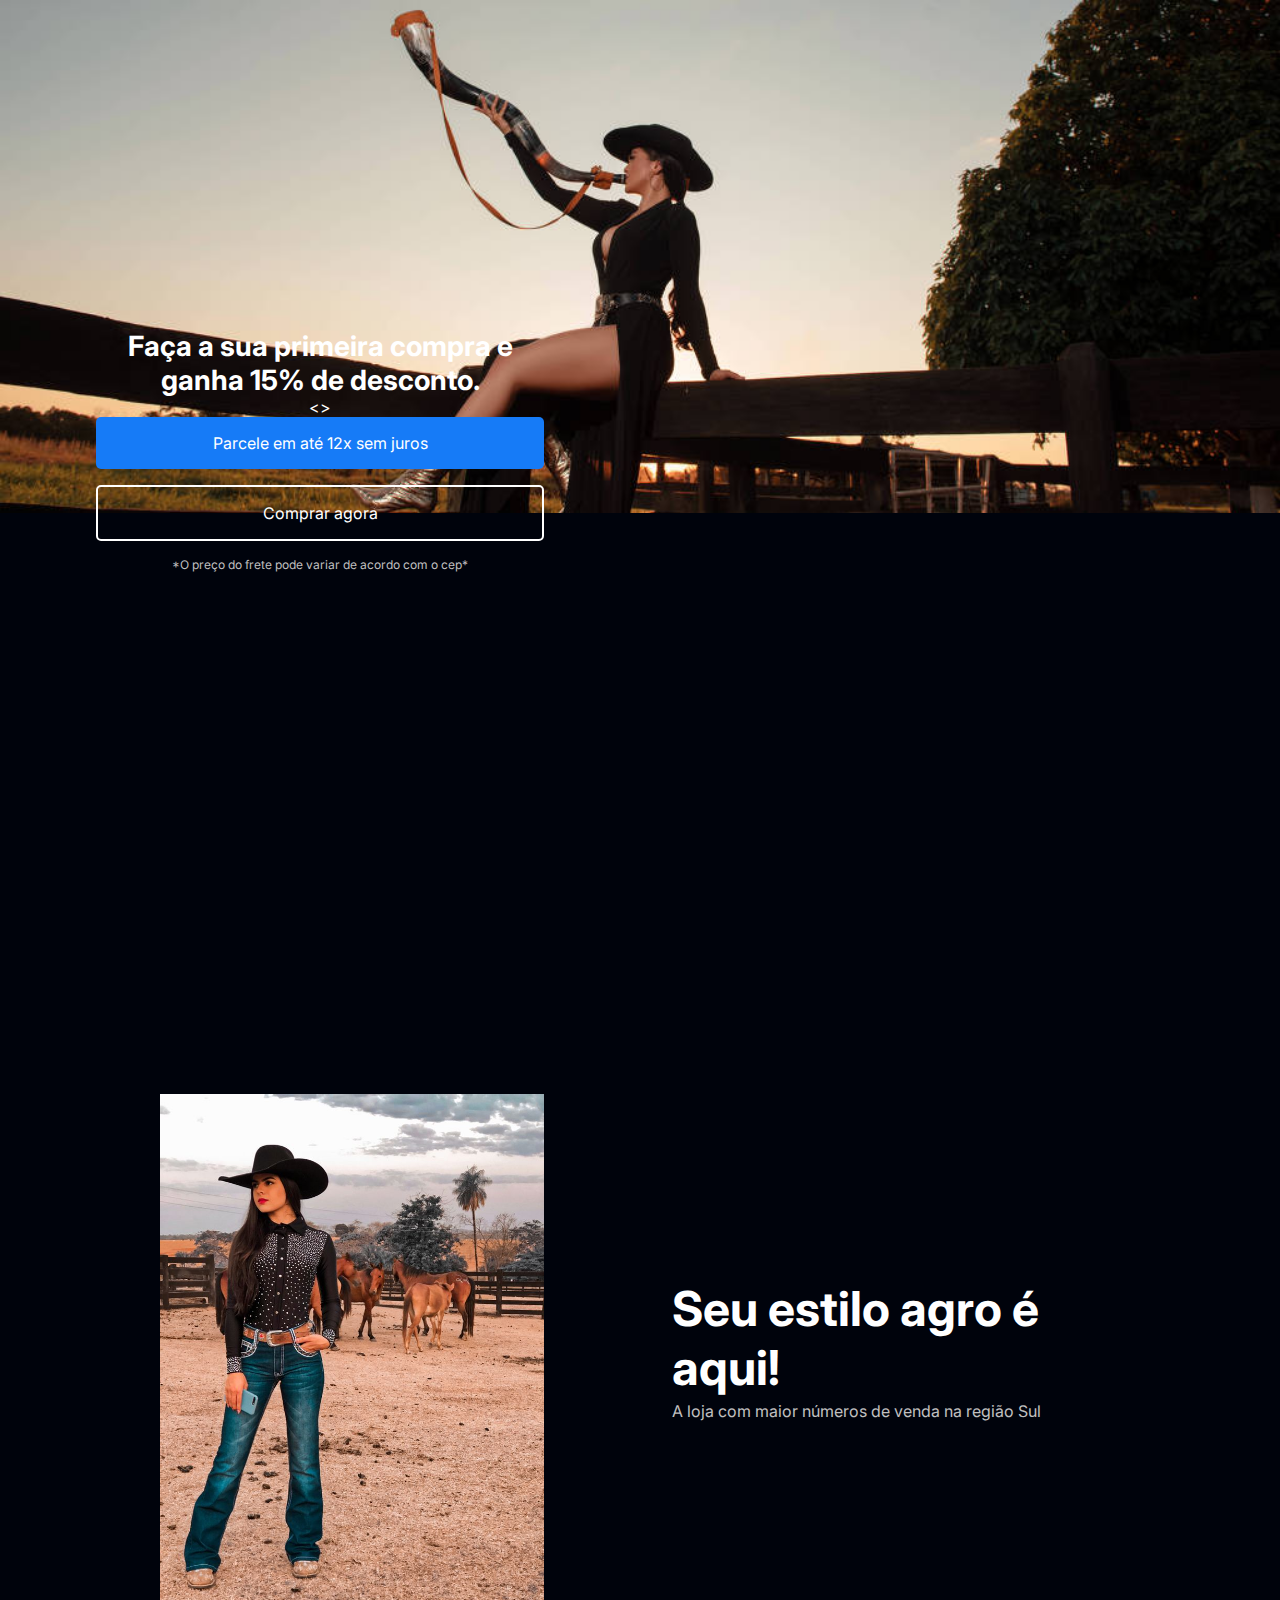
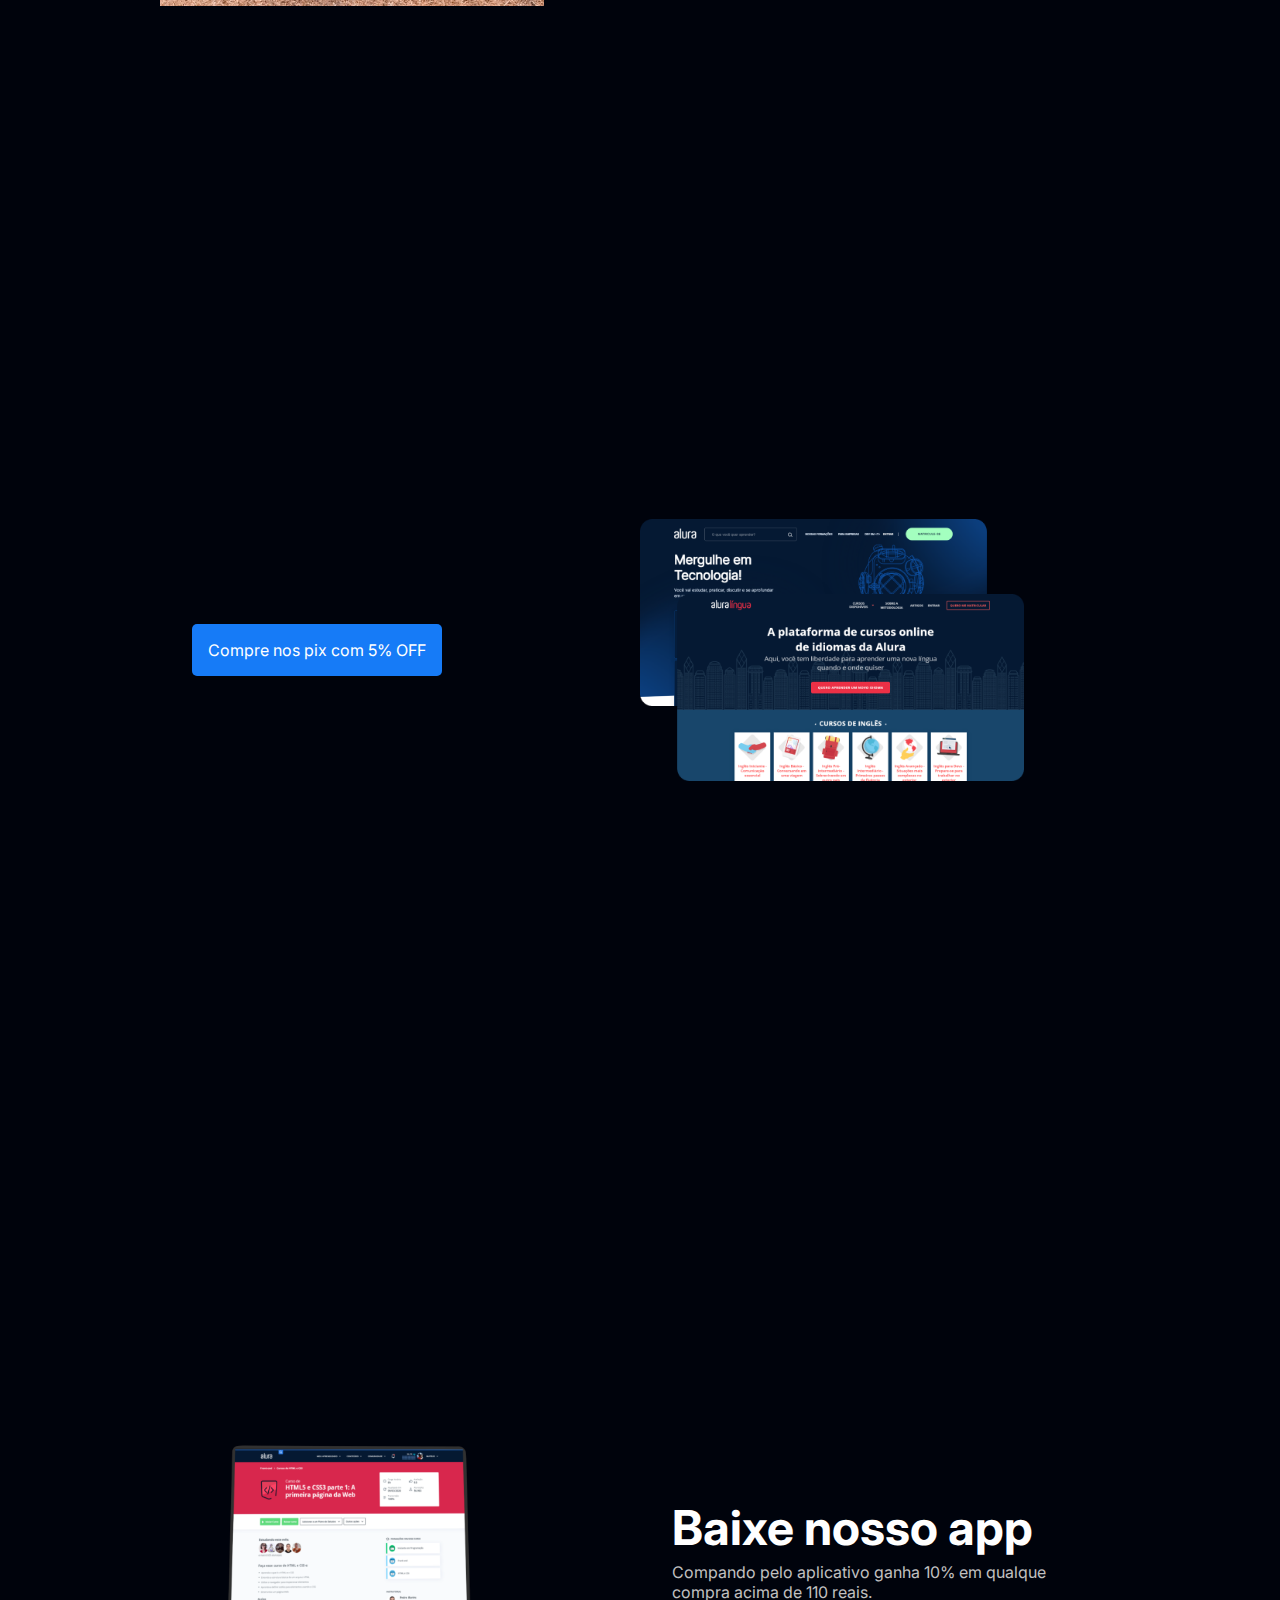
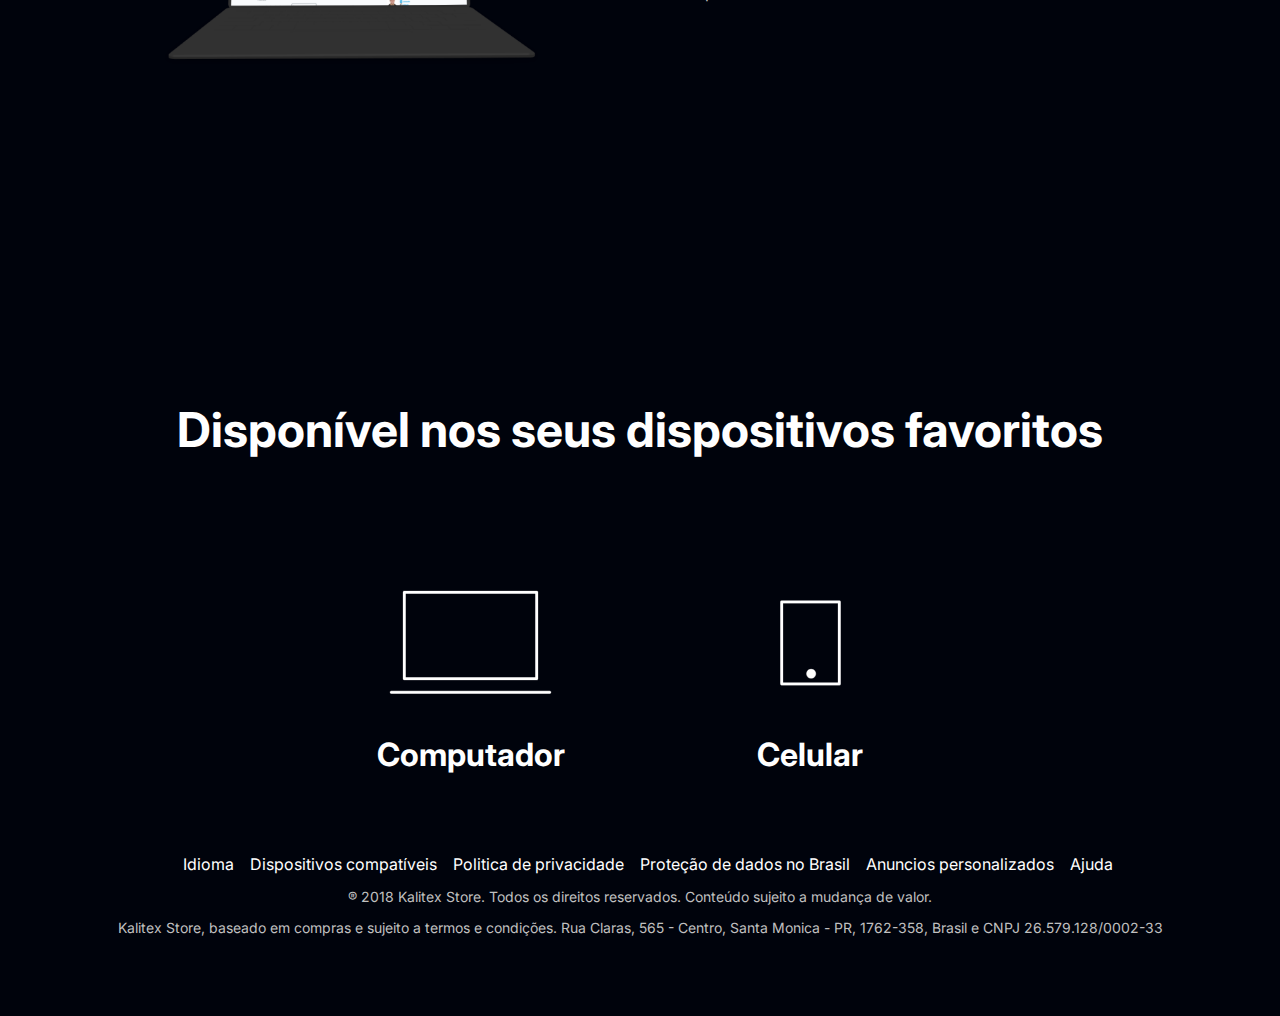
<file: agrinholiviaaa/index.html>
<!DOCTYPE html>
<html>

<head>
    <title>Kalitex Store</title>
    <meta charset="UTF-8">
    <meta name="viewport" content="width=device-width, initial-scale=1">
    <link rel="stylesheet" href="styles.css">
    <link rel="preconnect" href="https://fonts.googleapis.com">
    <link rel="preconnect" href="https://fonts.gstatic.com" crossorigin>
    <link href="https://fonts.googleapis.com/css2?family=Inter:wght@400;700&display=swap" rel="stylesheet">
</head>

<body>
    <section class="principal container">
        <div class="container__caixa">
            <h1 class="container__titulo">Faça a sua primeira compra e ganha 15% de desconto.</h1>
            <>
            <a href="www.alura.com.br" class="container__botao">Parcele em até 12x sem juros</a>
            <a href="www.alura.com.br" class="container__botao botao_secundario">Comprar agora</a>
            <p class="container__aviso">*O preço do frete pode variar de acordo com o cep*</p>
        </div>
    </section>

    <section class="container secundario">
        <img src="img/Plataformas.png" alt="Um monitor e um celular com a alura plus aberta" class="secundario__imagem">
        <div class="container__descricao">
            <h2 class="descricao__titulo">Seu estilo agro é aqui!</h2>
            <p class="descricao__texto">A loja com maior números de venda na região Sul</p>
        </div>
    </section>

    <section class="container secundario">
        <div class="container__descricao">
            <p class="descricao__texto">
            </p>
            <a href="www.alura.com.br" class="container__botao secundario__botao" container>Compre nos pix com 5% OFF</a>
        </div>
        <img src="img/Telas.png" alt="Tela do alura+ e alura língua" class="secundario__imagem">
    </section>

    <section class="container secundario">
        <img src="img/Notebook.png" alt="Notebook com a página do curso HTML5 e CSS3 da Alura aberta"
            class="secundario__imagem">
        <div class="container__descricao">
            <h2 class="descricao__titulo">Baixe nosso app</h2>
            <p class="descricao__texto">Compando pelo aplicativo ganha 10% em qualque compra acima de 110 reais.</p>
        </div>
    </section>
    
    <section class="dispositivos">
        <h2 class="dispositivos__titulo">Disponível nos seus dispositivos favoritos</h2>
        <ul class="dispositivos__lista">
            <li>
            </li>
            <li>
                <img src="img/computador.png" alt="Ícone de computador">
                <h3 class="lista__item">Computador</h3>
            </li>
            <li>
                <img src="img/celular.png" alt="Ícone de celular">
                <h3 class="lista__item">Celular</h3>
            </li>
        </ul>
    </section>

    <footer class="rodape">
        <ul class="rodape__lista">
            <li class="lista__link">
                <a href="#">Idioma</a>
            </li>
            <li class="lista__link">
                <a href="#">Dispositivos compatíveis</a>
            </li>
            <li class="lista__link">
            </li>
            <li class="lista__link">
                <a href="#">Politica de privacidade</a>
            </li>
            <li class="lista__link">
                <a href="#">Proteção de dados no Brasil</a>
            </li>
            <li class="lista__link">
                <a href="#">Anuncios personalizados</a>
            </li>
            <li class="lista__link">
                <a href="#">Ajuda</a>
            </li>
        </ul>
        <p class="rodape__texto">® 2018 Kalitex Store. Todos os direitos reservados. Conteúdo sujeito a mudança de valor.</p>
        <p class="rodape__texto">Kalitex Store, baseado em compras e sujeito a termos e condições. Rua Claras, 565 - Centro, Santa Monica - PR, 1762-358, Brasil e CNPJ 26.579.128/0002-33</p>
    </footer>
</body>

</html>
</file>
<file: agrinholiviaaa/styles.css>
:root {
    --branco-principal: #FFFFFF;
    --cinza-secundario: #C0C0C0;
    --botao-azul: #167BF7;
    --cor-de-fundo: #00030C;
    --fonte-principal: 'Inter';
}

body {
    background-color: var(--cor-de-fundo);
    color: var(--branco-principal);
    font-family: var(--fonte-principal);
    font-size: 16px;
    font-weight: 400;
}

* {
    margin: 0;
    padding: 0;
}

.principal {
    background-image: url("img/kikkkkkkk.jpg");
    background-repeat: no-repeat;
    background-size: contain;
    align-items: center;
    text-align: center;
}

.container {
    height: 100vh;
    display: grid;
    grid-template-columns: 50% 50%;
}

.container__botao {
    background-color: var(--botao-azul);
    border-radius: 5px;
    padding: 1em;
    color: var(--branco-principal);
    display: block;
    text-decoration: none;
    margin-bottom: 1em;
}

.botao_secundario {
    background-color: transparent;
    border: 2px solid var(--branco-principal)
}

.container__aviso {
    font-size: 12px;
    color: var(--cinza-secundario);
}

.container__titulo {
    font-size: 28px;
    font-weight: 700;
}

.container__imagem {
    margin: 1em 0 2em 0;
}

.container__caixa {
    margin: 0 6em;
}

.secundario__imagem {
    width: 80%;
}

.secundario {
    align-items: center;
    margin: 0 10em;
}

.descricao__titulo {
    font-weight: 700;
    font-size: 48px;
    color: var(--branco-principal);
    margin-bottom: 0.1em;
}

.descricao__texto {
    color: var(--cinza-secundario);
}

.secundario__botao {
    display: inline-block;
    margin-top: 1em;
}

.container__descricao {
    padding: 2em;
}

.dispositivos__lista {
    display: flex;
    justify-content: center;
    list-style-type: none;
    margin: 5em 0;
}

.dispositivos {
    text-align: center;
}

.dispositivos__titulo {
    font-size: 48px;
    color: var(--branco-principal);
}

.lista__item {
    font-size: 32px;
    color: var(--branco-principal);
}

.rodape {
    text-align: center;
    margin: 5em 3em;
}

.rodape__lista {
    display: flex;
    justify-content: center;
    list-style-type: none;
    margin-top: 1em;
}

.lista__link a{
    text-decoration: none;
    color: var(--branco-principal);
    margin-left: 1em;
}

.rodape__texto {
    margin: 1em 0;
    color: var(--cinza-secundario);
    font-size: 14px;
}
</file>
